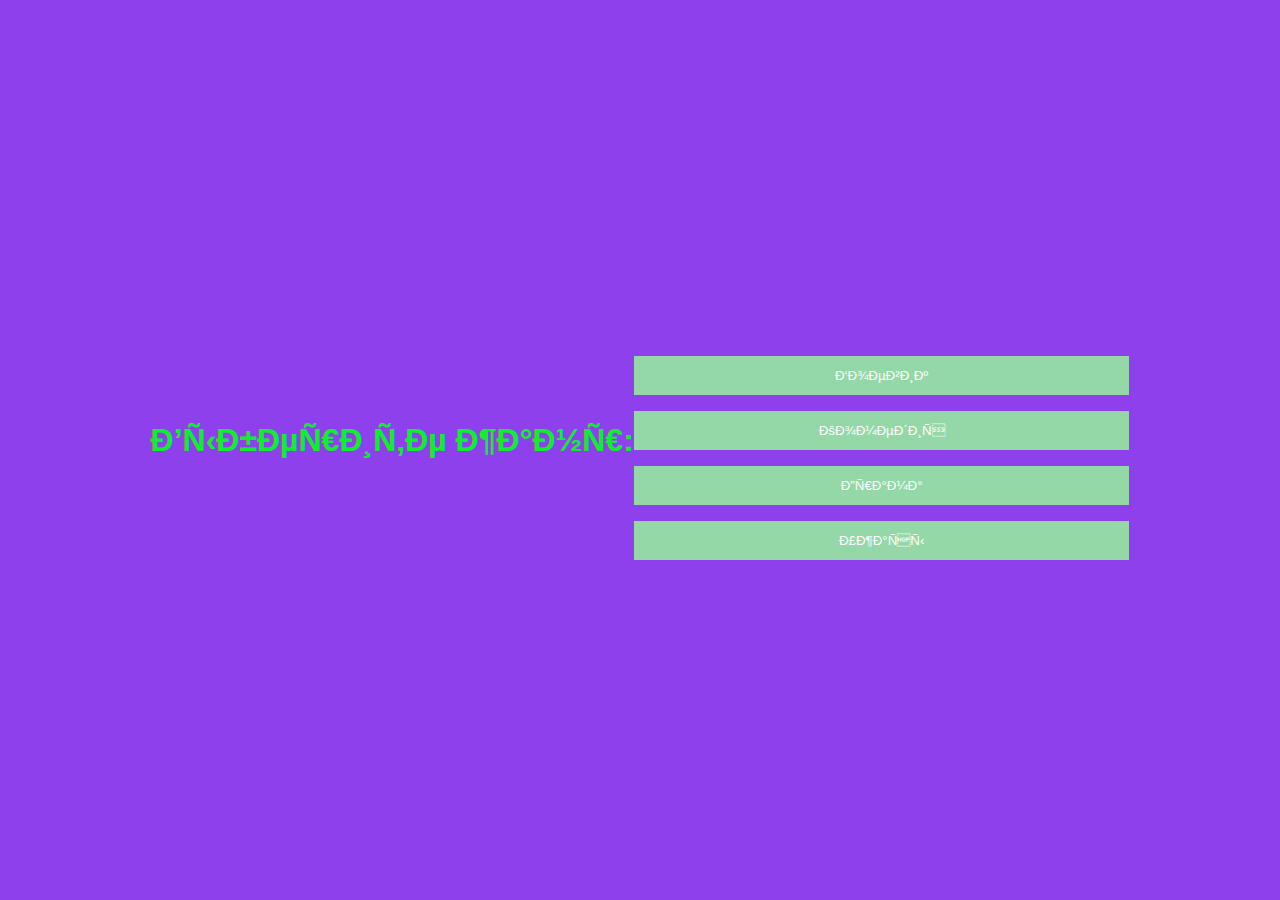
<file: testfront/index.html>
<!DOCTYPE html>
<html lang="ru">
<head>
    <meta charset="UTF-32">
    <meta name="viewport" content="width=device-width, initial-scale=1.0">
    <title>Выбор жанра</title>
    <link rel="stylesheet" href="styles.css">
</head>
<body>
    <h1>Выберите жанр:</h1>
    <div class="genres">
        <button data-genre="action">Боевик</button>
        <button data-genre="comedy">Комедия</button>
        <button data-genre="drama">Драма</button>
        <button data-genre="horror">Ужасы</button>
    </div>

    <script src="genre.js"></script>
</body>
</file>
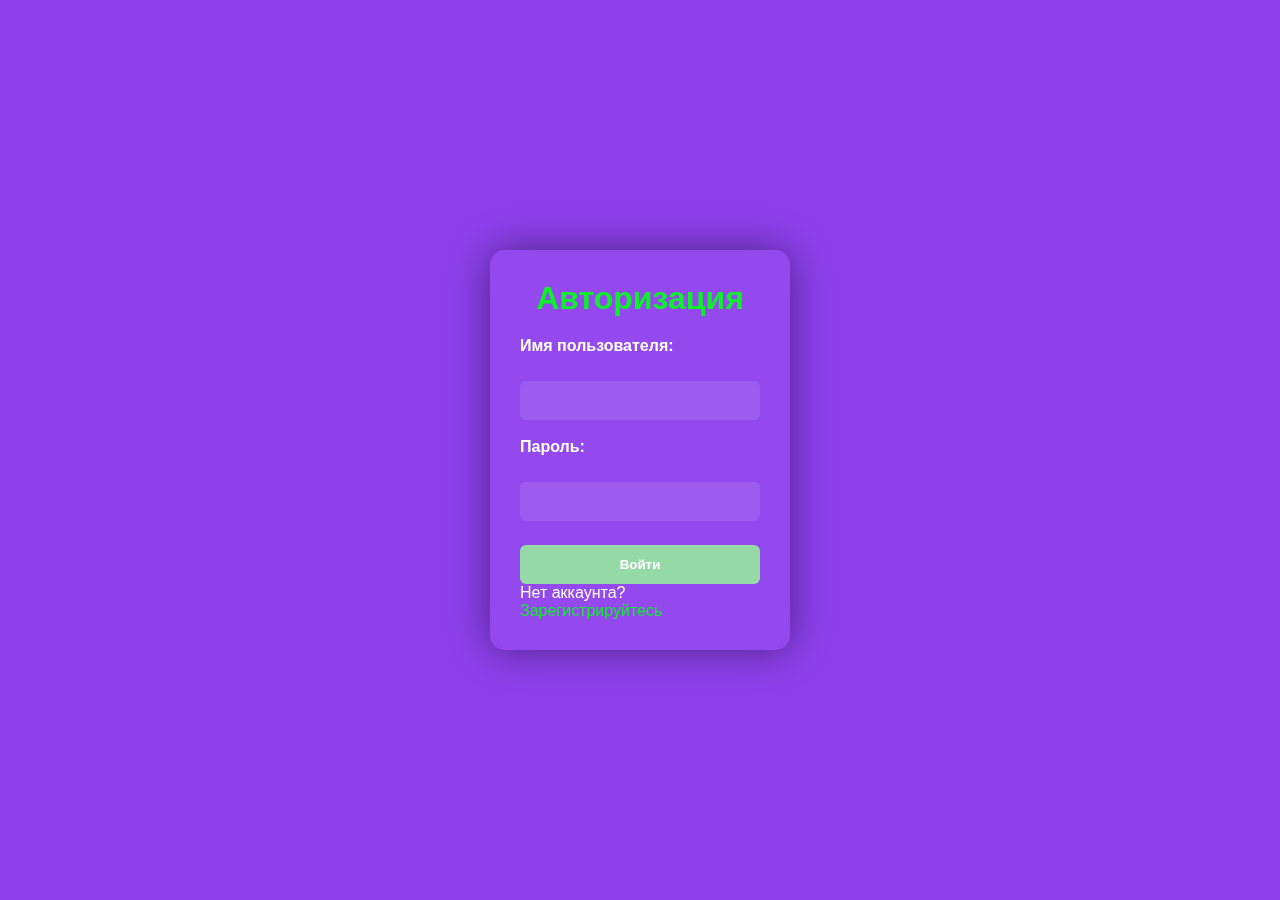
<file: authorizationfront/authorization.html>
<!DOCTYPE html>
<html lang="ru">
<head>
    <meta charset="UTF-8">
    <title>Авторизация</title>
    <link rel="stylesheet" href=" authorization.css">
</head>
<body>
    <div class="form-container">
        <h2>Авторизация</h2>
        <form action="/login" method="post">
            <label for="username">Имя пользователя:</label><br>
            <input type="text" id="username" name="username" required><br>
            
            <label for="password">Пароль:</label><br>
            <input type="password" id="password" name="password" required minlength="8"><br>
    
            <button type="submit">Войти</button>
        </form>
        <p>Нет аккаунта? <a href="registration.html">Зарегистрируйтесь</a></p>
    </div>
</body>
</html>
</file>
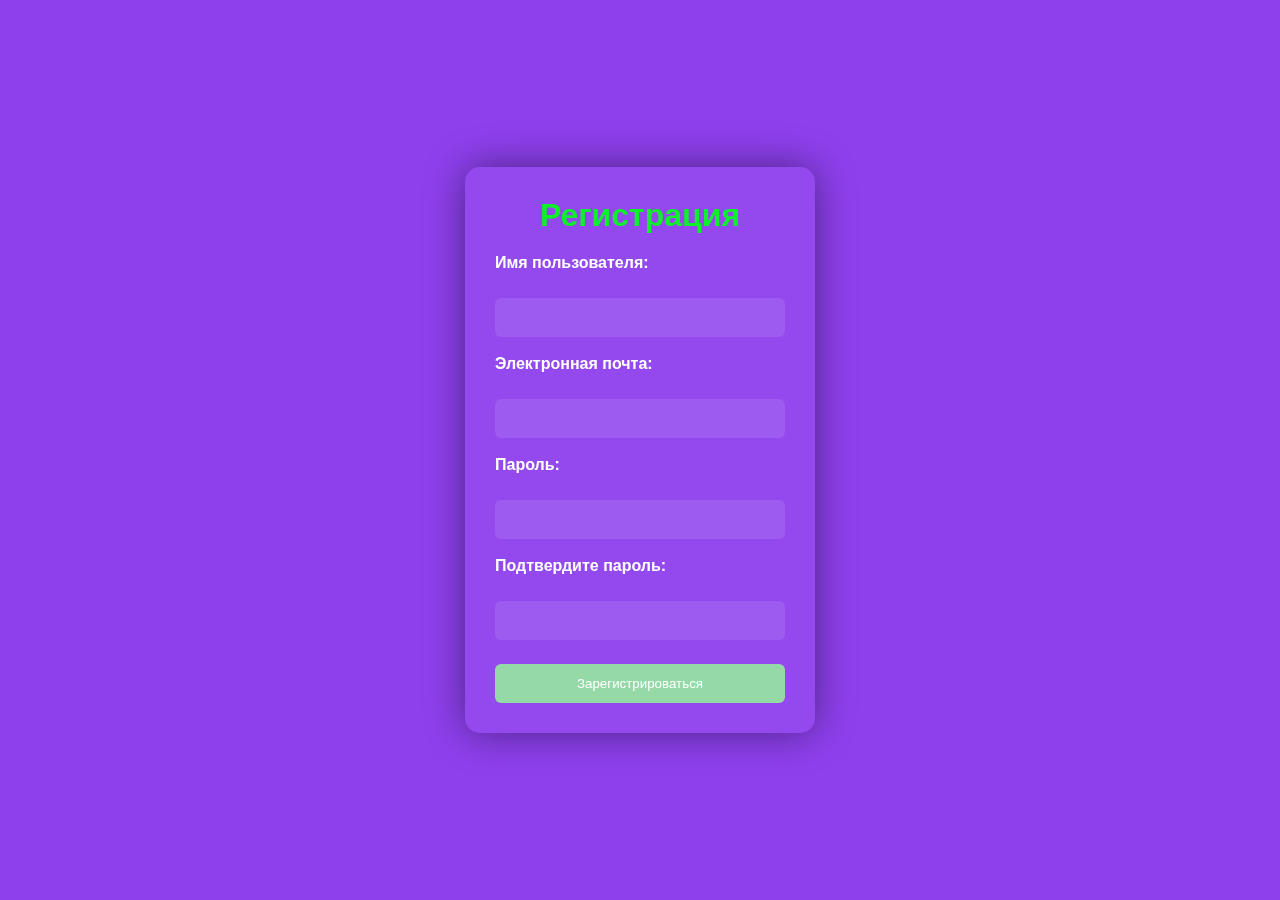
<file: authorizationfront/registration.html>
<!DOCTYPE html>
<html lang="ru">
<head>
    <meta charset="UTF-8">
    <title>Регистрация</title>
    
    <link rel="stylesheet" href=" registration.css">
</head>
<body>
    <div class="form-container">
        <h2>Регистрация</h2>
        <form action="/register" method="post">
            <label for="username">Имя пользователя:</label><br>
            <input type="text" id="username" name="username" required><br>
            
            <label for="email">Электронная почта:</label><br>
            <input type="email" id="email" name="email" required><br>
            
            <label for="password">Пароль:</label><br>
            <input type="password" id="password" name="password" required minlength="8"><br>

            <label for="confirm_password">Подтвердите пароль:</label><br>
            <input type="password" id="confirm_password" name="confirm_password" required minlength="8"><br>

            <button type="submit">Зарегистрироваться</button>
        </form>
    </div>
</body>
</html>
</file>
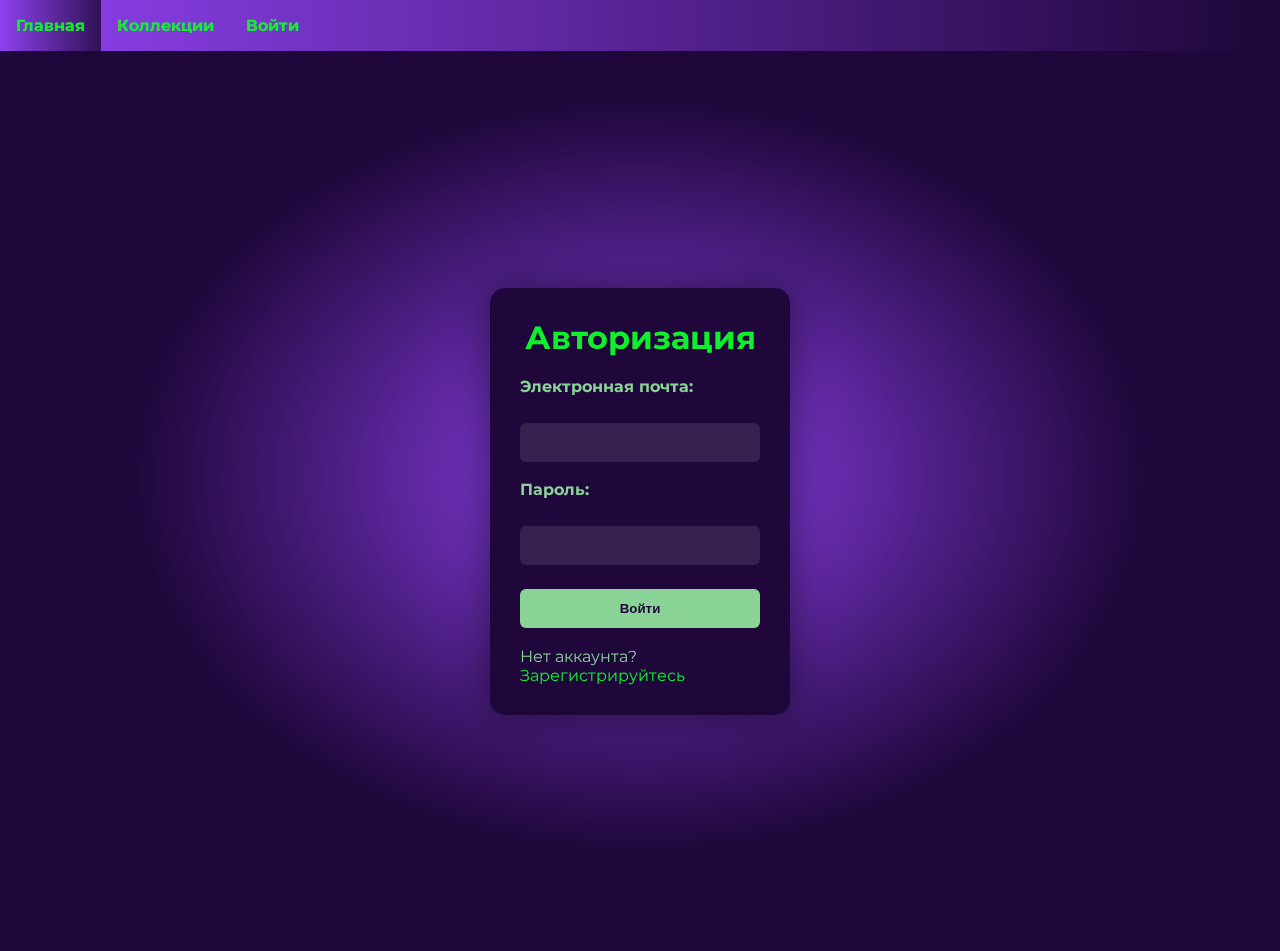
<file: Movie_recommendations_front/authorization.html>
<!DOCTYPE html>
<html lang="ru">
  <head>
    <meta charset="UTF-8" />

    <meta name="viewport" content="width=device-width, initial-scale=1.0" />
    <link
      href="https://cdn.jsdelivr.net/npm/bootstrap@5.3.0/dist/css/bootstrap.min.css"
      rel="stylesheet"
      integrity="sha384-9ndCyUaIbzAi2FUVXJi0CjmCapSmO7SnpJef0486qhLnuZ2cdeRhO02iuK6FUUVM"
      crossorigin="anonymous"
    />
    <link rel="stylesheet" href="source/styles/authorization.css" />

    <link rel="apple-touch-icon" sizes="180x180" href="/apple-touch-icon.png" />
    <link rel="icon" type="image/png" sizes="32x32" href="/favicon-32x32.png" />
    <link rel="icon" type="image/png" sizes="16x16" href="/favicon-16x16.png" />
    <link rel="manifest" href="/site.webmanifest" />
    <link
      rel="apple-touch-icon"
      sizes="180x180"
      href="source/favicon_io_muvie/apple-touch-icon.png"
    />
    <link
      rel="icon"
      type="image/png"
      sizes="32x32"
      href="source/favicon_io_muvie/favicon-32x32.png"
    />
    <link
      rel="icon"
      type="image/png"
      sizes="16x16"
      href="source/favicon_io_muvie/favicon-16x16.png"
    />
    <link rel="manifest" href="source/favicon_io_muvie/site.webmanifest" />

    <title>Авторизация</title>
  </head>

  <body>
    <header>
      <div class="navbar">
        <div class="drop">
          <button class="nav-btn">&#9776</button>
          <div class="nav-list">
            <a href="index.html"><b>Главная</b></a>
            <a href="collections.html"><b>Коллекции</b></a>
            <a href="authorization.html"><b>Войти</b></a>
          </div>
        </div>
      </div>
    </header>

    <section>
      <div class="form-container">
        <h2>Авторизация</h2>
        <form action="/login" method="post">
          <label for="email">Электронная почта:</label><br />
          <input type="email" id="email" name="email" required /><br />

          <label for="password">Пароль:</label><br />
          <input
            type="password"
            id="password"
            name="password"
            required
            minlength="8"
          /><br />

          <button type="submit">Войти</button>
        </form>
        <br />
        <p>Нет аккаунта? <a href="registration.html">Зарегистрируйтесь</a></p>
      </div>
    </section>

  </body>
</html>
</file>
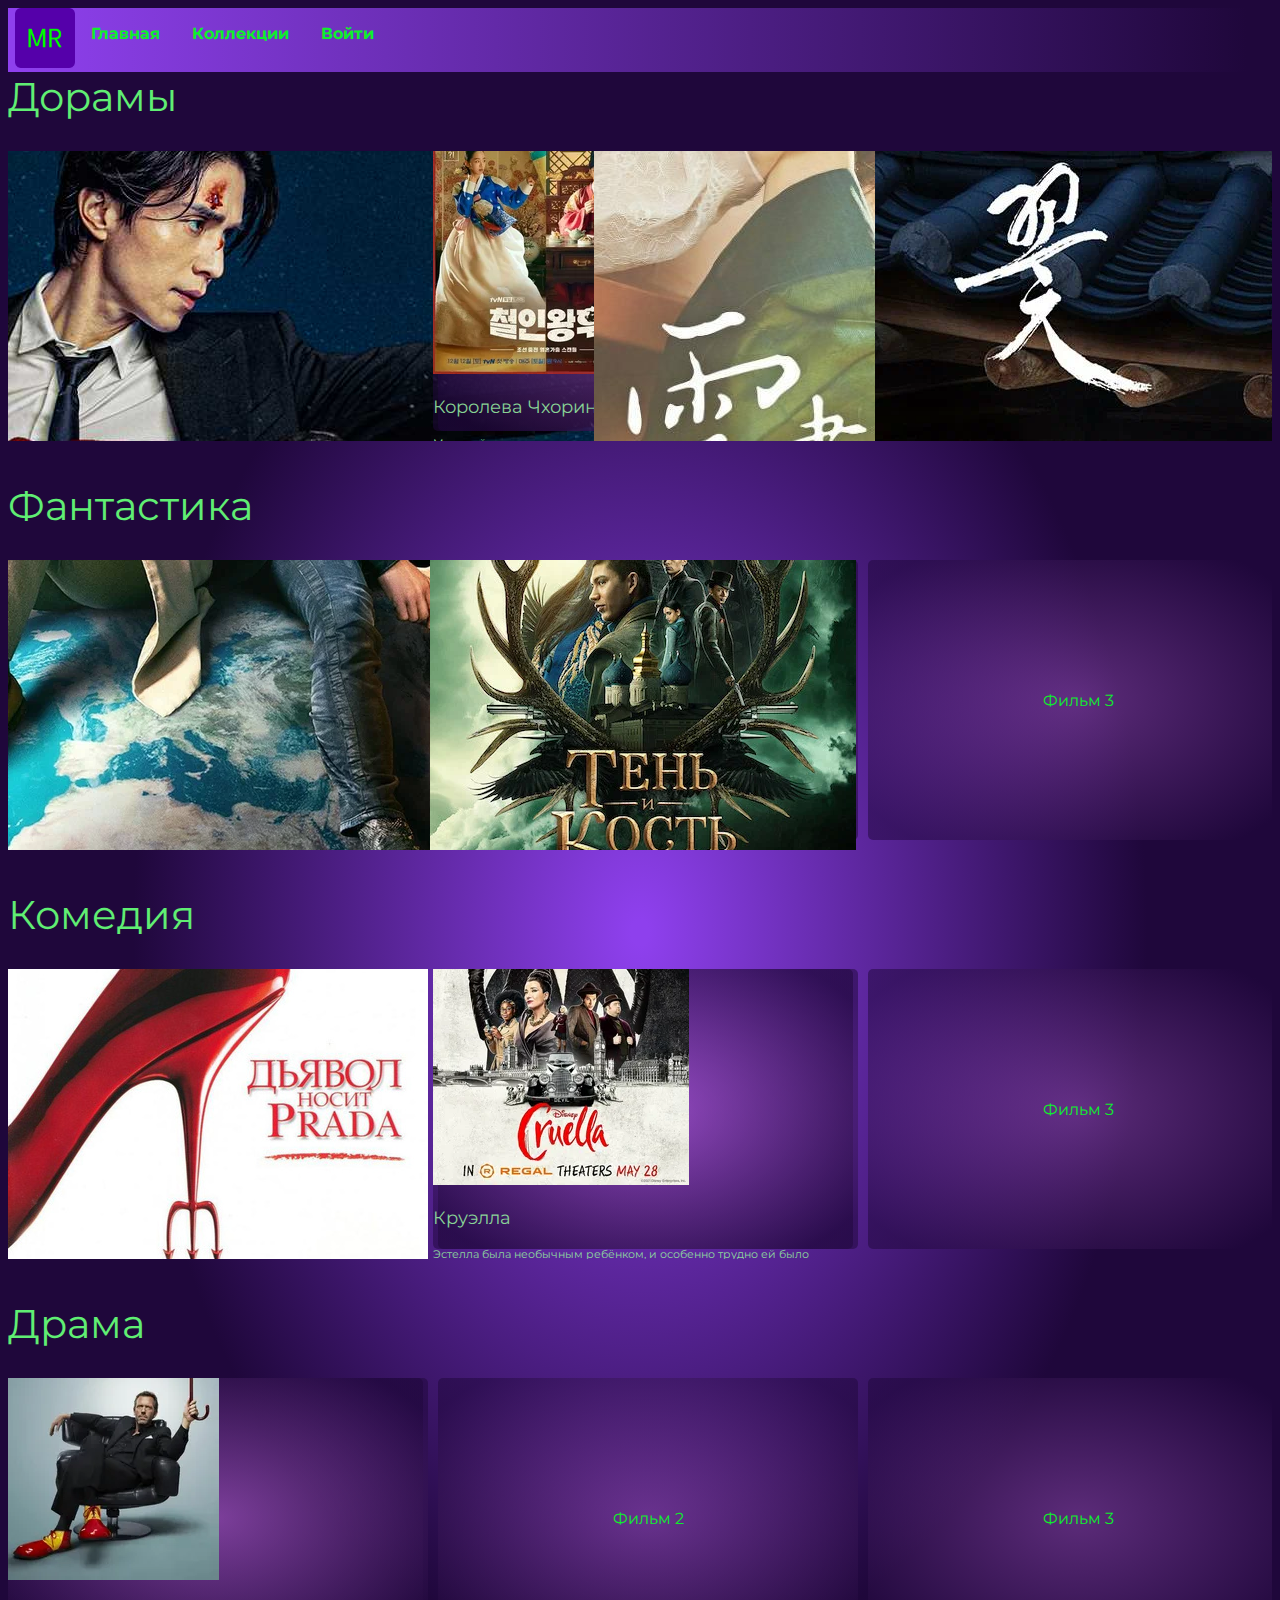
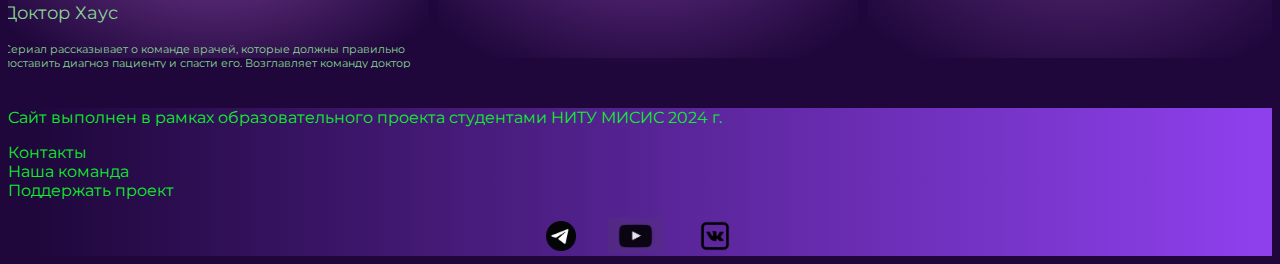
<file: Movie_recommendations_front/collections.html>
<!DOCTYPE html>
<html lang="en">
  <head>
    <meta charset="UTF-8" />
    <meta name="viewport" content="width=device-width, initial-scale=1.0" />
    <link
      href="https://cdn.jsdelivr.net/npm/bootstrap@5.3.0/dist/css/bootstrap.min.css"
      rel="stylesheet"
      integrity="sha384-9ndCyUaIbzAi2FUVXJi0CjmCapSmO7SnpJef0486qhLnuZ2cdeRhO02iuK6FUUVM"
      crossorigin="anonymous"
    />

    <link rel="stylesheet" href="source/styles/my_css.css" />
    <link rel="stylesheet" href="source/styles/bg_video.css" />

    <link rel="apple-touch-icon" sizes="180x180" href="/apple-touch-icon.png" />
    <link rel="icon" type="image/png" sizes="32x32" href="/favicon-32x32.png" />
    <link rel="icon" type="image/png" sizes="16x16" href="/favicon-16x16.png" />
    <link rel="manifest" href="/site.webmanifest" />
    <link rel="stylesheet" href="source/styles/my_css.css" />
    <link
      rel="apple-touch-icon"
      sizes="180x180"
      href="source/fales/favicon_io_muvie/apple-touch-icon.png"
    />
    <link
      rel="icon"
      type="image/png"
      sizes="32x32"
      href="source/fales/favicon_io_muvie/favicon-32x32.png"
    />
    <link
      rel="icon"
      type="image/png"
      sizes="16x16"
      href="source/fales/favicon_io_muvie/favicon-16x16.png"
    />
    <link
      rel="manifest"
      href="source/fales/favicon_io_muvie/site.webmanifest"
    />
    <title>Movie Recommendations</title>
  </head>

  <body>
    <header>
      <div class="navbar">
        <a href="#"
          ><img
            src="source/fales/favicon_io_muvie/android-chrome-192x192.png"
            alt=""
        /></a>
        <div class="drop">
          <button class="nav-btn">&#9776;</button>
          <div class="nav-list">
            <a href="index.html"><b>Главная</b></a>
            <a href="collections.html"><b>Коллекции</b></a>
            <a href="authorization.html"><b>Войти</b></a>
          </div>
        </div>
      </div>
    </header>

    <section>
      <div>
        <div class="container-fluid mt-4">
          <div class="col-lg-1"></div>
          <div class="col-lg-12">
            <div class="genre">
              <div class="genre-title">Дорамы</div>
              <div class="card-container" id="domam">
                <div class="card">
                  <div class="card mb-3">
                    <div class="row g-0">
                      <div class="col-md-4">
                        <img
                          src="source/images/Плохой и сумасшедший.jpeg"
                          class="img-fluid rounded-start"
                          alt="..."
                        />
                      </div>
                      <div class="col-md-8">
                        <div class="card-body">
                          <p class="card-title">Плохой и сумасшедший</p>
                          <p class="card-text">
                            Беспринципный полицейский Су-ёль достаточно быстро
                            движется по карьерной лестнице, пока не встречает
                            безумца по имени К, обладающего обострённым чувством
                            справедливости — по любому поводу парень пускает в
                            ход кулаки.
                          </p>
                          <a href="#">
                            <p class="card-text">Подробнее</p>
                          </a>
                        </div>
                      </div>
                    </div>
                  </div>
                </div>
                <div class="card">
                  <div class="card mb-3">
                    <div class="row g-0">
                      <div class="col-md-4">
                        <img
                          src="source/images/Королева Чорин.webp"
                          class="img-fluid rounded-start"
                          alt="..."
                        />
                      </div>
                      <div class="col-md-8">
                        <div class="card-body">
                          <p class="card-title">Королева Чхорин</p>
                          <p class="card-text">
                            Молодой повар-ловелас неожиданно переносится из
                            современной Кореи в Чосон XIX века. Мало того —
                            теперь его душа заточена в теле королевы Чхорин,
                            которую окружают придворные интриганы и тайные
                            недоброжелатели.
                          </p>
                          <a href="#">
                            <p class="card-text">Подробнее</p>
                          </a>
                        </div>
                      </div>
                    </div>
                  </div>
                </div>

                <div class="card">
                  <div class="card mb-3">
                    <div class="row g-0">
                      <div class="col-md-4">
                        <img
                          src="source/images/Лунный свет нарисованный облаками.jpg"
                          class="img-fluid rounded-start"
                          alt="..."
                        />
                      </div>
                      <div class="col-md-8">
                        <div class="card-body">
                          <p class="card-title">
                            Лунный свет нарисованный облаками
                          </p>
                          <p class="card-text">
                            Эпоха Чосон. Хон Ра-он под видом мужчины даёт советы
                            другим мужчинам, как вести себя на свиданиях.
                            Однажды судьба сводит её с наследным принцем
                            Хёмёном.
                          </p>
                          <a href="#">
                            <p class="card-text">Подробнее</p>
                          </a>
                        </div>
                      </div>
                    </div>
                  </div>
                </div>

                <div class="card">
                  <div class="card mb-3">
                    <div class="row g-0">
                      <div class="col-md-4">
                        <img
                          src="source/images/Цветок что распускается по ночам.webp"
                          class="img-fluid rounded-start"
                          alt="..."
                        />
                      </div>
                      <div class="col-md-8">
                        <div class="card-body">
                          <p class="card-title">
                            Цветок, что распускается по ночам
                          </p>
                          <p class="card-text">
                            Чо Ё-хва вдовствует уже 15 лет. Днём женщина даже не
                            выходит на улицу, а по ночам перемахивает через
                            забор и помогает нуждающимся.
                          </p>
                          <a href="#">
                            <p class="card-text">Подробнее</p>
                          </a>
                        </div>
                      </div>
                    </div>
                  </div>
                </div>

                <div class="card">
                  <div class="card mb-3">
                    <div class="row g-0">
                      <div class="col-md-4">
                        <img
                          src="source/images/Запрет на браки в Чосоне.jpg"
                          class="img-fluid rounded-start"
                          alt="..."
                        />
                      </div>
                      <div class="col-md-8">
                        <div class="card-body">
                          <p class="card-title">Запрет на браки в Чосоне</p>
                          <p class="card-text">
                            Семь лет назад потеряв королеву, чосонский правитель
                            Ли Хон запрещает заключение браков по всей стране.
                            Однажды судьба сводит его с брачной мошенницей,
                            которая утверждает, что может впустить в себя дух
                            его покойной супруги.
                          </p>
                          <a href="#">
                            <p class="card-text">Подробнее</p>
                          </a>
                        </div>
                      </div>
                    </div>
                  </div>
                </div>

                <div class="card">
                  <div class="card mb-3">
                    <div class="row g-0">
                      <div class="col-md-4">
                        <img
                          src="source/images/Далёкие странники.jpg"
                          class="img-fluid rounded-start"
                          alt="..."
                        />
                      </div>
                      <div class="col-md-8">
                        <div class="card-body">
                          <p class="card-title">Далёкие странники</p>
                          <p class="card-text">
                            Чжоу Цзышу оказывается втянут в заговор после того,
                            как оставил пост лидера организации, защищающей
                            королевскую семью. Однажды он встречает
                            таинственного странника Вэнь Кэсина. Они становятся
                            друзьями и вместе отправляются на поиски
                            легендарного сокровища. 
                          </p>
                          <a href="#">
                            <p class="card-text">Подробнее</p>
                          </a>
                        </div>
                      </div>
                    </div>
                  </div>
                </div>

                <div class="card">
                  <div class="card mb-3">
                    <div class="row g-0">
                      <div class="col-md-4">
                        <img
                          src="source/images/Неукротимый Повелитель Чэньцин.webp"
                          class="img-fluid rounded-start"
                          alt="..."
                        />
                      </div>
                      <div class="col-md-8">
                        <div class="card-body">
                          <p class="card-title">
                            Неукротимый: Повелитель Чэньцин
                          </p>
                          <p class="card-text">
                            Легендарный заклинатель, основавший Тёмный путь,
                            воскресает в чужом теле спустя шестнадцать лет.
                            Распутывая тайны своего прошлого и настоящего, он
                            встречает старых друзей и врагов. Экранизация
                            новеллы Мосян Тунсю «Магистр дьявольского культа».
                          </p>
                          <a href="#">
                            <p class="card-text">Подробнее</p>
                          </a>
                        </div>
                      </div>
                    </div>
                  </div>
                </div>

                <div class="card">
                  <div class="card mb-3">
                    <div class="row g-0">
                      <div class="col-md-4">
                        <img
                          src="source/images/Тот, кто сидит внутри.webp"
                          class="img-fluid rounded-start"
                          alt="..."
                        />
                      </div>
                      <div class="col-md-8">
                        <div class="card-body">
                          <p class="card-title">Тот, кто сидит внутри</p>
                          <p class="card-text">
                            гангстер Чан Пхан-су всего в жизни добился сам и
                            теперь занимает высокий пост в корпорации тестя.
                            Однажды его путь в прямом смысле пересекается с
                            траекторией падающего с крыши подростка Ким
                            Дон-хена, в результате чего оба теряют сознание.
                            Когда Пхан-су приходит в себя, он оказывается в теле
                            старшеклассника.
                          </p>
                          <a href="#">
                            <p class="card-text">Подробнее</p>
                          </a>
                        </div>
                      </div>
                    </div>
                  </div>
                </div>
              </div>
            </div>

            <div class="genre">
              <div class="genre-title">Фантастика</div>
              <div class="card-container" id="action">
                <div class="card">
                  <div class="card mb-3">
                    <div class="row g-0">
                      <div class="col-md-4">
                        <img
                          src="source/images/Благие Знамения.avif"
                          class="img-fluid rounded-start"
                          alt="..."
                        />
                      </div>
                      <div class="col-md-8">
                        <div class="card-body">
                          <p class="card-title">Благие знамения</p>
                          <p class="card-text">
                            Ангел Азирафель и демон Кроули несколько тысяч лет
                            живут среди людей и за это время успели подружиться,
                            хотя это и противоречит строгим правилам небесной и
                            адской канцелярий. Узнав о предстоящем конце света,
                            они решают объединить усилия, чтобы предотвратить
                            апокалипсис, поскольку уже успели привыкнуть к жизни
                            на Земле. 
                          </p>
                          <a href="#">
                            <p class="card-text">Подробнее</p>
                          </a>
                        </div>
                      </div>
                    </div>
                  </div>
                </div>
                <div class="card">
                  <div class="card mb-3">
                    <div class="row g-0">
                      <div class="col-md-4">
                        <img
                          src="source/images/Тень и кость.jpg"
                          class="img-fluid rounded-start"
                          alt="..."
                        />
                      </div>
                      <div class="col-md-8">
                        <div class="card-body">
                          <p class="card-title">Тень и кость</p>
                          <p class="card-text">
                            В мире, разделенном на две части барьером вечной
                            темноты, где сверхъестественные существа питаются
                            человеческой плотью, девушка-солдат обнаруживает в
                            себе невероятную силу, которая может объединить
                            страну. Но против нее строят заговоры опасные силы.
                            Бандиты, воры, убийцы и святые находятся в состоянии
                            войны, и для выживания потребуется больше, чем
                            магия.
                          </p>
                          <a href="#">
                            <p class="card-text">Подробнее</p>
                          </a>
                        </div>
                      </div>
                    </div>
                  </div>
                </div>
                <div class="card">Фильм 3</div>
                <div class="card">Фильм 4</div>
                <div class="card">Фильм 5</div>
                <div class="card">Фильм 6</div>
                <div class="card">Фильм 7</div>
                <div class="card">Фильм 8</div>
                <div class="card">Фильм 9</div>
              </div>
            </div>

            <div class="genre">
              <div class="genre-title">Комедия</div>
              <div class="card-container" id="comediya">
                <div class="card">
                  <div class="card mb-3">
                    <div class="row g-0">
                      <div class="col-md-4">
                        <img
                          src="source/images/Дьявол носит прадо.jpg"
                          class="img-fluid rounded-start"
                          alt="..."
                        />
                      </div>
                      <div class="col-md-8">
                        <div class="card-body">
                          <p class="card-title">Дьявол носит Prada</p>
                          <p class="card-text">
                            Мечтающая стать журналисткой провинциальная девушка
                            Энди по окончании университета получает должность
                            помощницы всесильной Миранды Пристли, деспотичного
                            редактора одного из крупнейших нью-йоркских журналов
                            мод. Энди всегда мечтала о такой работе, не зная, с
                            каким нервным напряжением это будет связано… 
                          </p>
                          <a href="#">
                            <p class="card-text">Подробнее</p>
                          </a>
                        </div>
                      </div>
                    </div>
                  </div>
                </div>
                <div class="card">
                  <div class="card mb-3">
                    <div class="row g-0">
                      <div class="col-md-4">
                        <img
                          src="source/images/Круэлла.webp"
                          class="img-fluid rounded-start"
                          alt="..."
                        />
                      </div>
                      <div class="col-md-8">
                        <div class="card-body">
                          <p class="card-title">Круэлла</p>
                          <p class="card-text">
                            Эстелла была необычным ребёнком, и особенно трудно
                            ей было мириться со всякого рода несправедливостью.
                            Вылетев из очередной школы, она с мамой отправляется
                            в Лондон. В результате ужасного несчастного случая
                            мама погибает. Хитростью устроившись в фешенебельный
                            универмаг, девушка привлекает внимание Баронессы.
                          </p>
                          <a href="#">
                            <p class="card-text">Подробнее</p>
                          </a>
                        </div>
                      </div>
                    </div>
                  </div>
                </div>
                <div class="card">Фильм 3</div>
                <div class="card">Фильм 4</div>
                <div class="card">Фильм 5</div>
                <div class="card">Фильм 6</div>
                <div class="card">Фильм 7</div>
                <div class="card">Фильм 8</div>
                <div class="card">Фильм 9</div>
              </div>
            </div>

            <div class="genre">
              <div class="genre-title">Драма</div>
              <div class="card-container" id="drama">
                <div class="card">
                  <div class="card mb-3">
                    <div class="row g-0">
                      <div class="col-md-4">
                        <img
                          src="source/images/Доктор Хаус.webp"
                          class="img-fluid rounded-start"
                          alt="..."
                        />
                      </div>
                      <div class="col-md-8">
                        <div class="card-body">
                          <p class="card-title">Доктор Хаус</p>
                          <p class="card-text">
                            Сериал рассказывает о команде врачей, которые должны
                            правильно поставить диагноз пациенту и спасти его.
                            Возглавляет команду доктор Грегори Хаус, который
                            ходит с тростью после того, как его мышечный инфаркт
                            в правой ноге слишком поздно правильно
                            диагностировали. Как врач Хаус просто гений, но сам
                            не отличается проникновенностью в общении с больными
                            и с удовольствием избегает их, если только есть
                            возможность.
                          </p>
                          <a href="#">
                            <p class="card-text">Подробнее</p>
                          </a>
                        </div>
                      </div>
                    </div>
                  </div>
                </div>
                <div class="card">Фильм 2</div>
                <div class="card">Фильм 3</div>
                <div class="card">Фильм 4</div>
                <div class="card">Фильм 5</div>
                <div class="card">Фильм 6</div>
                <div class="card">Фильм 7</div>
                <div class="card">Фильм 8</div>
              </div>
            </div>

            <script>
              function scrollRight(containerId) {
                document.getElementById(containerId).scrollBy({
                  left: 150,
                  behavior: "smooth",
                });
              }

              function scrollLeft(containerId) {
                document.getElementById(containerId).scrollBy({
                  left: -150,
                  behavior: "smooth",
                });
              }
            </script>
          </div>
        </div>
      </div>
    </section>

    <footer class="mt-4">
      <div class="conteiner-fluid">
        <div class="row">
          <div class="col-lg-4 con-md-12 footer-text text-center">
            <p>
              Сайт выполнен в рамках образовательного проекта студентами НИТУ
              МИСИС 2024 г.
            </p>
          </div>
          <div class="col-lg-4 con-md-12 footer-text text-center">
            <p>Контакты<br />Наша команда<br />Поддержать проект</p>
          </div>
          <div class="col-lg-4 con-md-12 media-links">
            <img
              style="width: 30px; margin-inline: 1em"
              src="source/images/tg.png"
              alt="..."
            />
            <img
              style="width: 55px; margin-inline: 1em"
              src="source/images/yt.png"
              alt="..."
            />
            <img
              style="width: 40px; margin-inline: 1em"
              src="source/images/vk.png"
              alt="..."
            />
          </div>
        </div>
      </div>
    </footer>

    <script
      src="https://cdn.jsdelivr.net/npm/bootstrap@5.3.0/dist/js/bootstrap.bundle.min.js"
      integrity="sha384-geWF76RCwLtnZ8qwWowPQNguL3RmwHVBC9FhGdlKrxdiJJigb/j/68SIy3Te4Bkz"
      crossorigin="anonymous"
    ></script>
  </body>
</html>
</file>
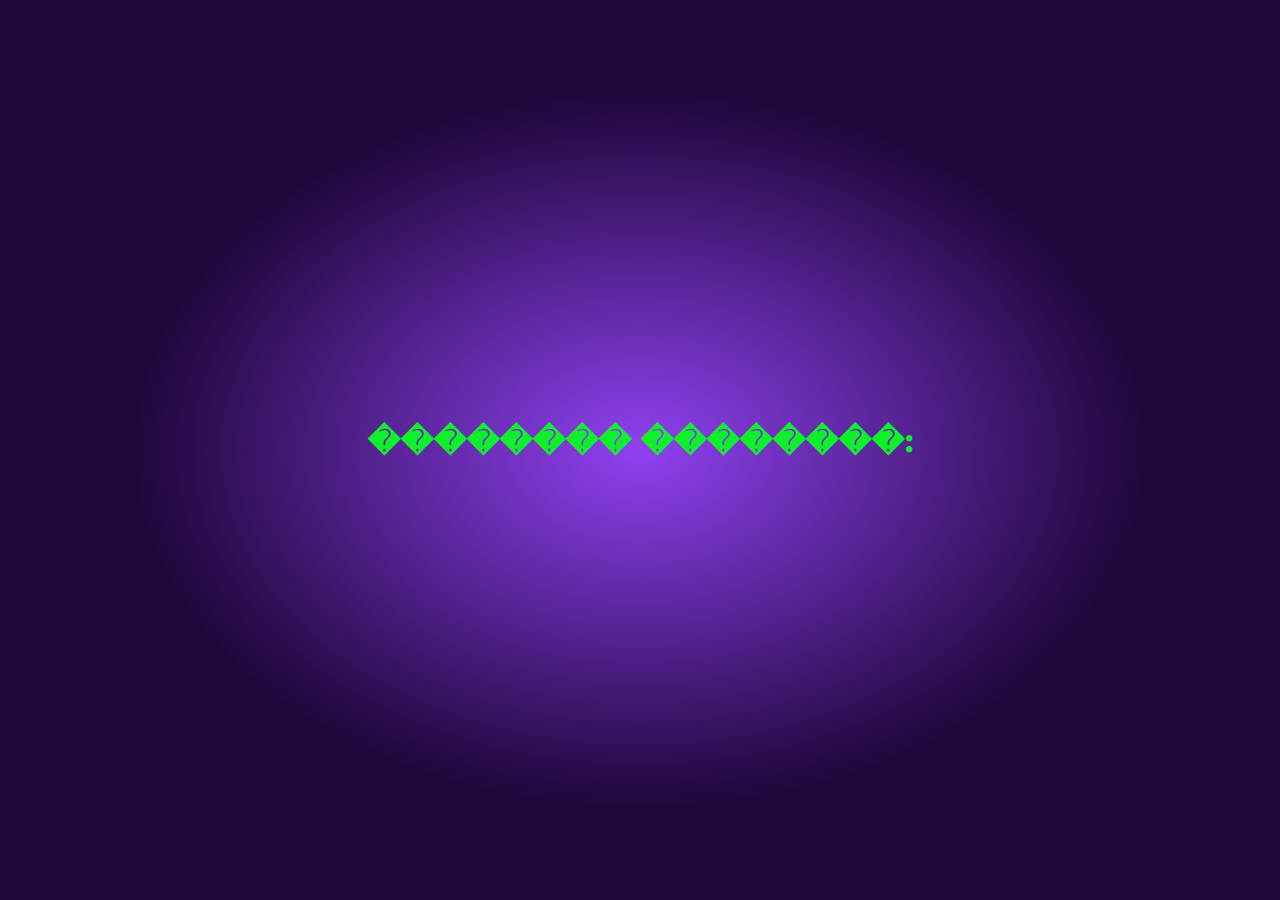
<file: Movie_recommendations_front/directors.html>
<!DOCTYPE html>
<html lang="ru">
  <head>
    <meta charset="UTF-8" />
    <meta name="viewport" content="width=device-width, initial-scale=1.0" />
    <title>����� ��������</title>
    <link rel="stylesheet" href="source/styles/test.css" />
  </head>
  <body>
    <h1>�������� ��������:</h1>
    <div id="directors-list"></div>

    <script src="source/styles/directors.js"></script>
  </body>
</html>
</file>
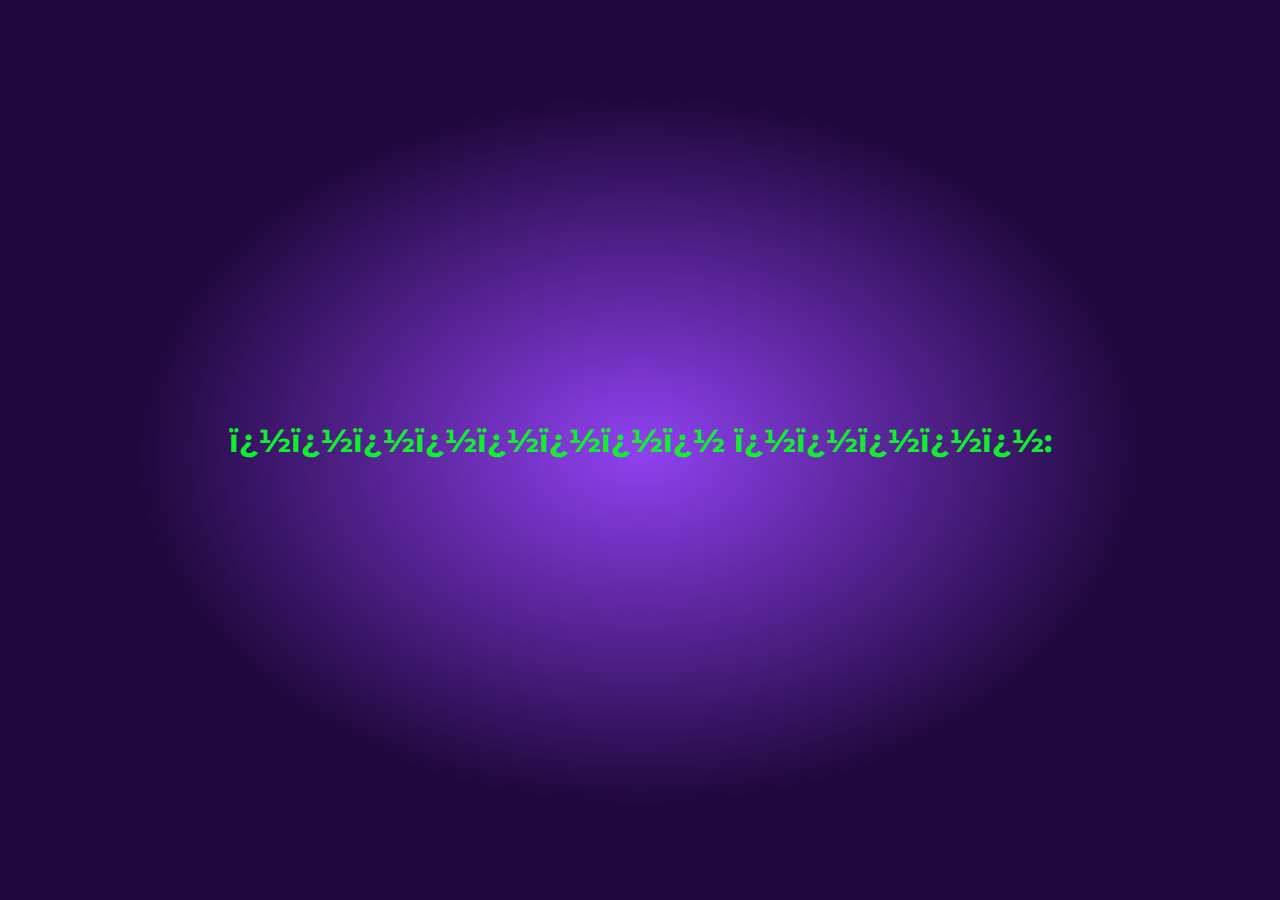
<file: Movie_recommendations_front/films.html>
<!DOCTYPE html>
<html lang="ru">
  <head>
    <meta charset="UTF-32" />
    <meta name="viewport" content="width=device-width, initial-scale=1.0" />
    <title>����� ������</title>
    <link rel="stylesheet" href="source/styles/test.css" />
  </head>
  <body>
    <h1>�������� �����:</h1>
    <div id="films-list"></div>

    <script src="source/styles/film.js"></script>
  </body>
</html>
</file>
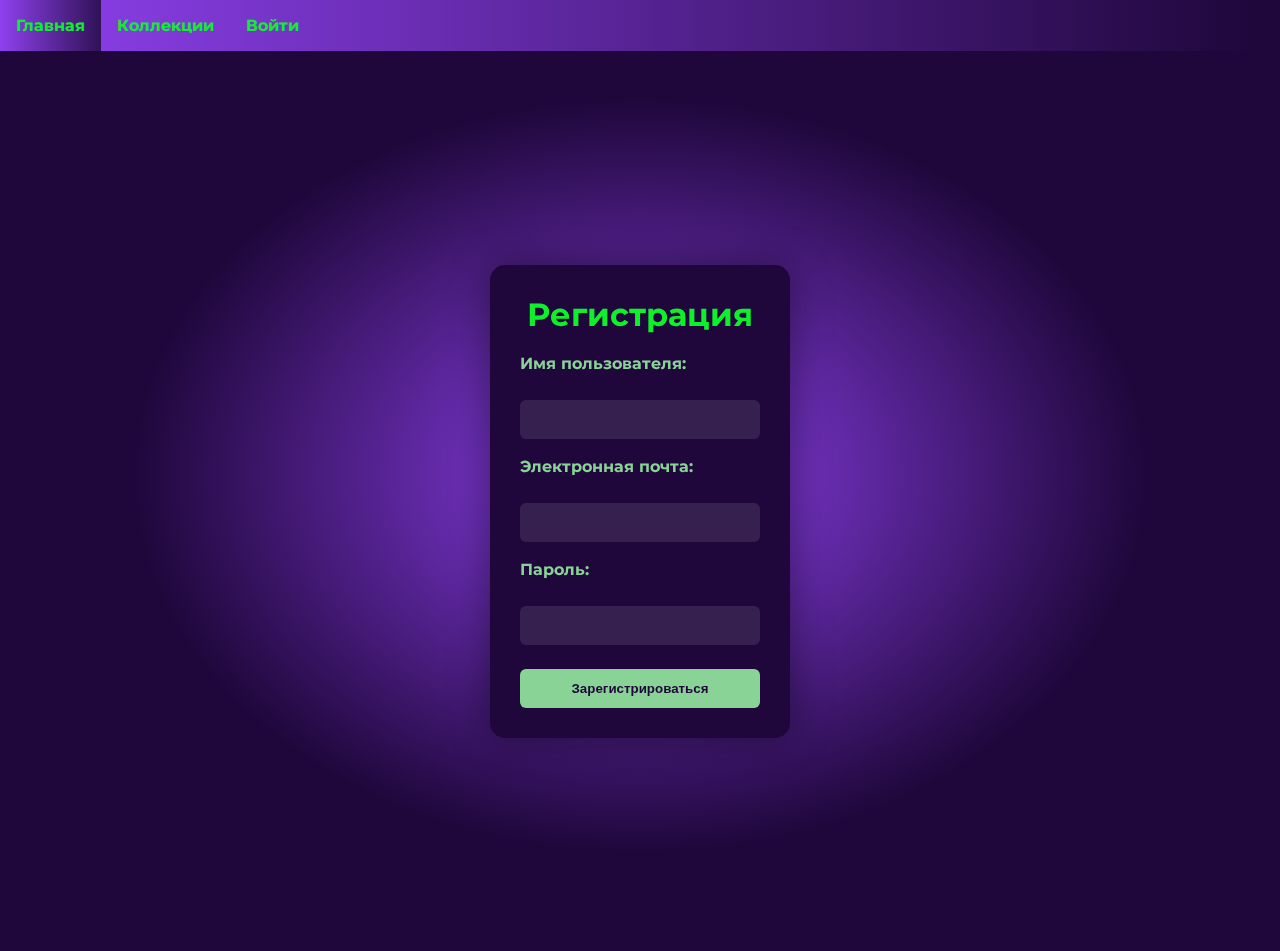
<file: Movie_recommendations_front/registration.html>
<!DOCTYPE html>
<html lang="ru">
  <head>
    <meta charset="UTF-8" />
    <title>Регистрация</title>
    <link rel="stylesheet" href="source/styles/authorization.css" />
  </head>

  <body>
    <header>
      <div class="navbar">
        <div class="drop">
          <button class="nav-btn">&#9776</button>
          <div class="nav-list">
            <a href="index.html"><b>Главная</b></a>
            <a href="collections.html"><b>Коллекции</b></a>
            <a href="authorization.html"><b>Войти</b></a>
          </div>
        </div>
      </div>
    </header>

    <section>
      <div class="form-container">
        <h2>Регистрация</h2>
        <form action="/register" method="post">
          <label for="username">Имя пользователя:</label><br />
          <input type="text" id="username" name="username" required /><br />

          <label for="email">Электронная почта:</label><br />
          <input type="email" id="email" name="email" required /><br />

          <label for="password">Пароль:</label><br />
          <input
            type="password"
            id="password"
            name="password"
            required
            minlength="8"
          /><br />
          <button type="submit">Зарегистрироваться</button>
        </form>
      </div>
    </section>


  </body>
</html>
</file>
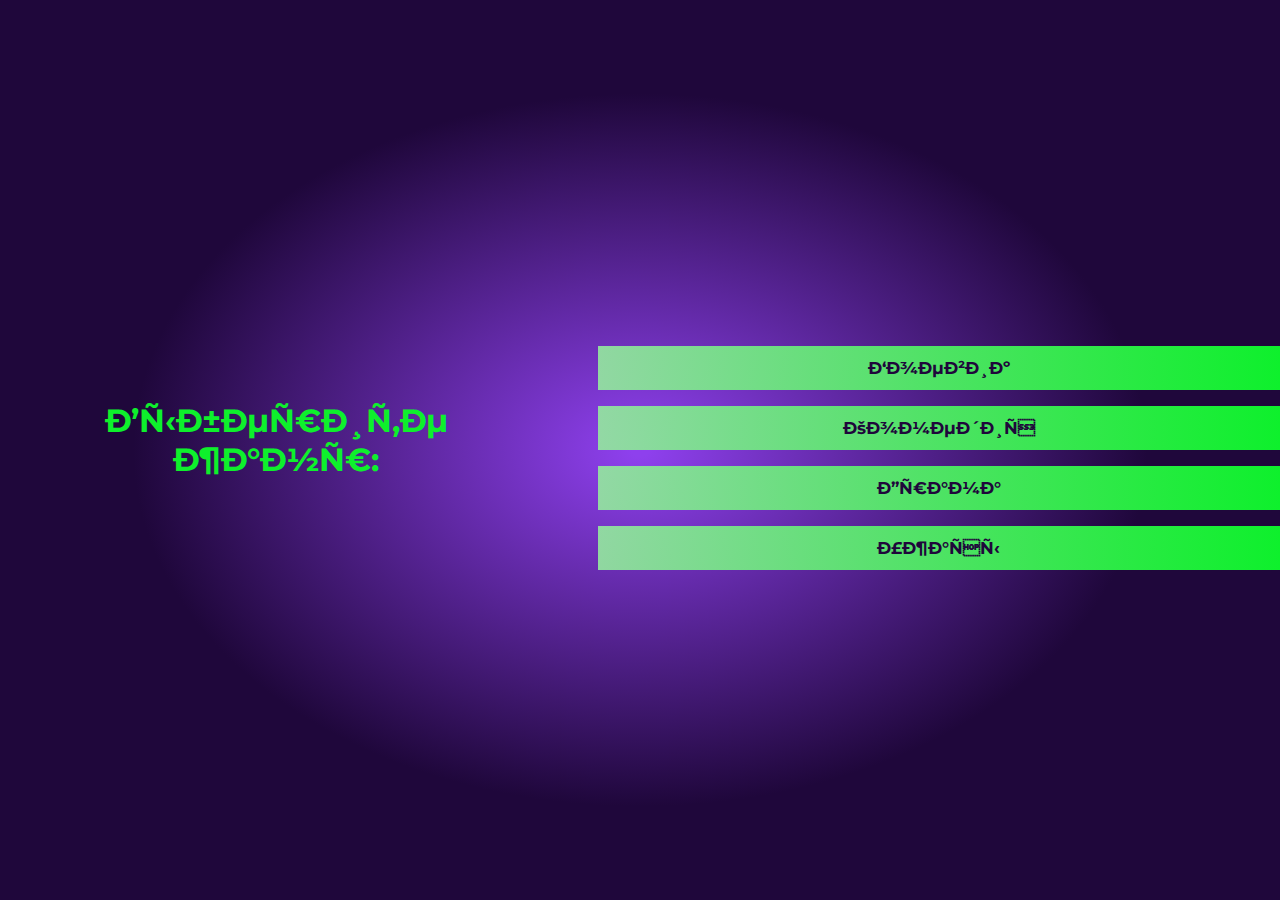
<file: Movie_recommendations_front/test.html>
<!DOCTYPE html>
<html lang="ru">
<head>
    <meta charset="UTF-32">
    <meta name="viewport" content="width=device-width, initial-scale=1.0">
    <title>Выбор жанра</title>
    <link rel="stylesheet" href="source/styles/test.css">
</head>
<body>
    <h1>Выберите жанр:</h1>
    <div class="genres">
        <button data-genre="action"><b>Боевик</b></button>
        <button data-genre="comedy"><b>Комедия</b></button>
        <button data-genre="drama"><b>Драма</b></button>
        <button data-genre="horror"><b>Ужасы</b></button>
    </div>

    <script src="source/styles/genre.js"></script>
</body>
</file>
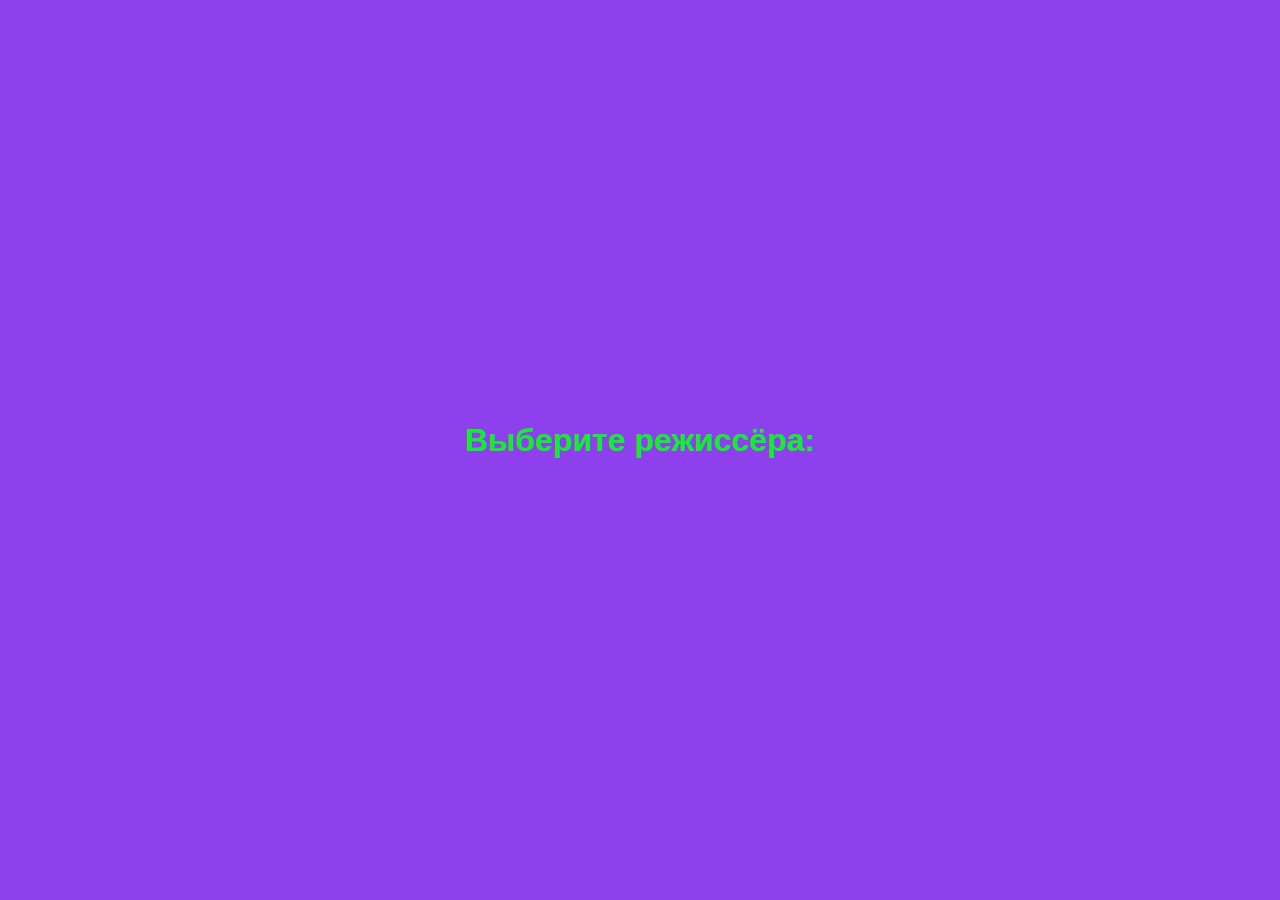
<file: testfront/directors.html>
<!DOCTYPE html>
<html lang="ru">
<head>
    <meta charset="UTF-32">
    <meta name="viewport" content="width=device-width, initial-scale=1.0">
    <title>����� ��������</title>
    <link rel="stylesheet" href="styles.css">
</head>
<body>
    <h1>�������� ��������:</h1>
    <div id="directors-list"></div>

    <script src="director.js"></script>
</body>
</html>
</file>
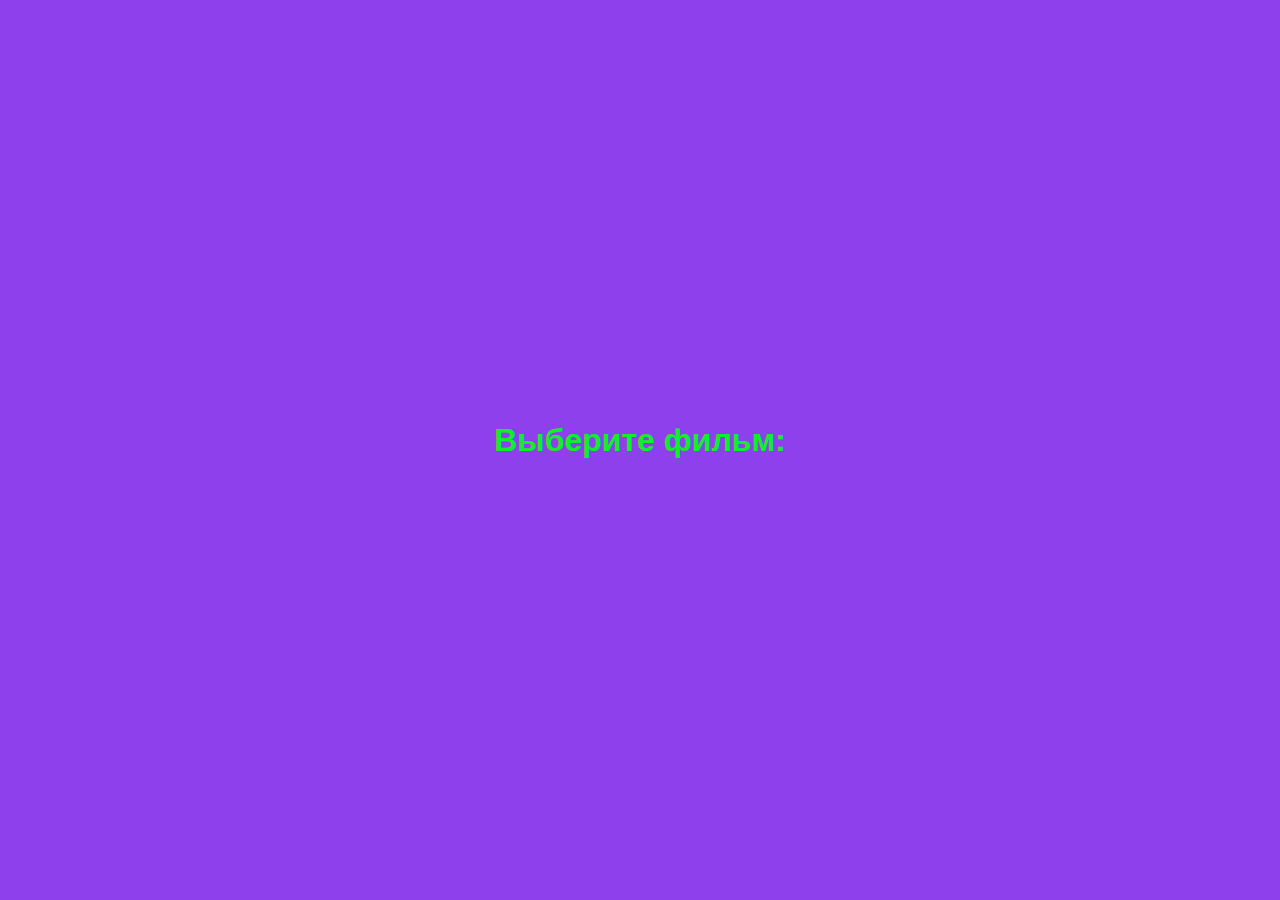
<file: testfront/films.html>
<!DOCTYPE html>
<html lang="ru">
<head>
    <meta charset="UTF-32">
    <meta name="viewport" content="width=device-width, initial-scale=1.0">
    <title>����� ������</title>
    <link rel="stylesheet" href="styles.css">
</head>
<body>
    <h1>�������� �����:</h1>
    <div id="films-list"></div>

    <script src="film.js"></script>
</body>
</html>
</file>
<file: testfront/styles.css>
* {
    margin: 0;
    padding: 0;
    box-sizing: border-box;
}

body {
    font-family: Arial, sans-serif;
    background-color: #8e40ed;
    color: white;
    display: flex;
    justify-content: center;
    align-items: center;
    height: 100vh;
}

.container {
    width: 300px;
    padding: 30px;
    background-color: rgba(255, 255, 255, .05);
    backdrop-filter: blur(10px);
    border-radius: 15px;
    box-shadow: 0 0 40px rgba(0, 0, 0, 0.45);
}

h1 {
    text-align: center;
    margin-bottom: 20px;
    color: rgb(14, 240, 44);
    font-size: 32px;
}

.genre-list {
    list-style-type: none;
    margin: 0 auto;
    width: fit-content;
    cursor: pointer;
    user-select: none;
}

    .genre-list li {
        background: rgba(255, 255, 255, .1);
        padding: 10px 20px;
        border-radius: 6px;
        transition: background .3s;
        margin: 5px 0;
    }

        .genre-list li:hover {
            background: rgba(240, 248, 255, 0.1);
        }

label {
    display: block;
    font-weight: bold;
    margin-top: 10px;
}

input[type=text],
input[type=email],
input[type=password] {
    width: 100%;
    padding: 12px 20px;
    margin: 8px 0;
    border: none;
    outline: none;
    background-color: rgba(255, 255, 255, 0.1);
    color: white;
    border-radius: 6px;
}

input:focus {
    background-color: rgba(255, 255, 0.2);
}

button {
    width: 100%;
    padding: 12px;
    margin-top: 16px;
    background-color: rgba(148, 231, 159, 0.914);
    color: white;
    cursor: pointer;
    transition: all .3s ease-in-out;
    border: none;
}

    button:hover {
        background-color: #ff66f9;
    }

a {
    color: #ff00d4;
}

    a:hover {
        color: #ff66f9;
    }
</file>
<file: authorizationfront/authorization.css>
* {
    margin: 0;
    padding: 0;
    box-sizing: border-box;
}

body {
    font-family: Arial, sans-serif;
    background-color: #8e40ed;
    color: white;
    display: flex;
    justify-content: center;
    align-items: center;
    height: 100vh;
}

h2 {
    text-align: center;
    margin-bottom: 20px;
    color: rgb(14, 240, 44);
    font-size: 32px;
}

.form-container {
    width: 300px;
    padding: 30px;
    background-color: rgba(255, 255, 255, 0.05);
    backdrop-filter: blur(10px);
    border-radius: 15px;
    box-shadow: 0 0 40px rgba(0, 0, 0, 0.45);
}

label {
    display: block;
    margin-top: 10px;
    font-weight: bold;
    color: #fff;
}

input[type=text], input[type=password] {
    width: 100%;
    padding: 12px 20px;
    margin: 8px 0;
    border: none;
    outline: none;
    background-color: rgba(255, 255, 255, 0.1);
    color: white;
    border-radius: 6px;
}

input[type=text]:focus, input[type=password]:focus {
    background-color: rgba(255, 255, 255, 0.2);
}

button {
    width: 100%;
    padding: 12px 20px;
    margin-top: 16px;
    background-color: rgba(148, 231, 159, 0.914);
    color: white;
    border: none;
    cursor: pointer;
    transition: all 0.3s ease-in-out;
    border-radius: 6px;
    font-weight: bold;
}

button:hover {
    background-color: #ff66f9;
}
a {
    color: rgb(14, 240, 44);
    text-decoration: none;
    transition: all 0.3s ease-in-out;
}
a:hover {
    color: #ff66f9;
}
</file>
<file: authorizationfront/registration.css>
* {
    margin: 0;
    padding: 0;
    box-sizing: border-box;
}

body {
    font-family: Arial, sans-serif;
    background-color: #8e40ed;
    color: white;
    display: flex;
    justify-content: center;
    align-items: center;
    height: 100vh;
}

h2 {
    text-align: center;
    margin-bottom: 20px;
    color: rgb(14, 240, 44);
    font-size: 32px;
}
.form-container {
    width: 350px;
    padding: 30px;
    background-color: rgba(255, 255, 255, 0.05);
    backdrop-filter: blur(10px);
    border-radius: 15px;
    box-shadow: 0 0 40px rgba(0, 0, 0, 0.45);
}
label {
    display: block;
    margin-top: 10px;
    font-weight: bold;
    color: #fff;
}

input[type=text], input[type=email], input[type=password] {
    width: 100%;
    padding: 12px 20px;
    margin: 8px 0;
    border: none;
    outline: none;
    background-color: rgba(255, 255, 255, 0.1);
    color: white;
    border-radius: 6px;
}

input[type=text]:focus,
input[type=email]:focus,
input[type=password]:focus {
    background-color: rgba(255, 255, 255, 0.2);
}

button {
    width: 100%;
    padding: 12px 20px;
    margin-top: 16px;
    background-color:rgba(148, 231, 159, 0.914);
    color: white;
    border: none;
    cursor: pointer;
    transition: all 0.3s ease-in-out;
    border-radius: 6px;
}
</file>
<file: Movie_recommendations_front/source/styles/authorization.css>
@import url("https://fonts.googleapis.com/css?family=Montserrat&display=swap");

* {
  margin: 0;
  padding: 0;
  box-sizing: border-box;
}

body {
  font-family: Montserrat, serif;
  background: radial-gradient(#8e40ed 1%, #1f073b 56%);
  color: rgba(148, 231, 159, 0.914);
  
}

section {
  display: flex;
  justify-content: center;
  align-items: center;
  height: 100vh;
}

h2 {
  text-align: center;
  margin-bottom: 20px;
  color: rgb(14, 240, 44);
  font-size: 32px;
}

.form-container {
  width: 300px;
  padding: 30px;
  background-color: #1f073b;
  backdrop-filter: blur(10px);
  border-radius: 15px;
  box-shadow: 0 0 40px rgba(0, 0, 0, 0.45);
}

label {
  display: block;
  margin-top: 10px;
  font-weight: bold;
  color: rgba(148, 231, 159, 0.914);
}

input[type=text], input[type=email], input[type=password] {
  width: 100%;
  padding: 12px 20px;
  margin: 8px 0;
  border: none;
  outline: none;
  background-color: rgba(255, 255, 255, 0.1);
  color: rgba(148, 231, 159, 0.914);
  border-radius: 6px;
}

input[type="text"]:focus,
input[type="email"]:focus,
input[type="password"]:focus {
  background-color: rgba(255, 255, 255, 0.2);
}

button {
  width: 100%;
  padding: 12px 20px;
  margin-top: 16px;
  background-color: rgba(148, 231, 159, 0.914);
  color: #1f073b;
  border: none;
  cursor: pointer;
  transition: all 0.3s ease-in-out;
  border-radius: 6px;
  font-weight: bold;
}

button:hover {
  background-color: #8e40ed;
}
a {
  color: rgb(14, 240, 44);
  text-decoration: none;
  transition: all 0.3s ease-in-out;
}
a:hover {
  color: #8e40ed;
}


/* нав-панель */

.navbar {
  display: flex;
  background: linear-gradient(90deg, #8e40ed 1%, #1f073b 98%);
}

.nav-list {
  display: flex;
}

.nav-list a {
  display: block;
  padding: 1em;
  text-decoration: none;
  color: rgb(14, 240, 44);
}

.nav-list a:hover {
  background: linear-gradient(90deg, #8e40edbb 1%, #1a0632c5 98%);
}

.nav-btn {
  display: none;
}

@media (max-width: 755px){
  .nav-btn {
    font-size: 2em;
    padding-inline: 10px;
    padding-bottom: 2px;
    border: none;
    background-color: #1f073b;
    color: rgb(14, 240, 44);
    display: block;
    cursor: pointer;
  }
  .nav-list {
    display: none;
  }
  .drop:hover .nav-list {
    display: block;
    position: absolute;
    right: 1px;
    background: #8e40ed;
    z-index: 1;
  }
  .navbar {
    justify-content: space-between;
  }
}

footer {
  background: linear-gradient(270deg, #8e40ed 1%, #1f073b 98%);
}

.media-links {
  display: flex;
  justify-content: center;
  align-items: center;
}
</file>
<file: Movie_recommendations_front/source/styles/my_css.css>
@import url("https://fonts.googleapis.com/css?family=Montserrat&display=swap");

body {
  font-family: Montserrat, serif;
  background: radial-gradient(#8e40ed 1%, #1f073b 56%);
}

.text-button {
  font-family: Montserrat, serif;
}

p,
h2,
h3,
h5 {
  color: rgb(14, 240, 44);
}

h4,
h1,
.p-text-film {
  color: rgba(148, 231, 159, 0.914);
}

h6 {
  color: rgba(148, 231, 159, 0.914);
}

a {
  color: rgba(148, 231, 159, 0.914);
}

.test {
  text-decoration: none;
}

/* навигационная панель */

.navbar {
  display: flex;
  background: linear-gradient(90deg, #8e40ed 1%, #1f073b 98%);
}

.nav-list {
  display: flex;
}

.nav-list a {
  display: block;
  padding: 1em;
  text-decoration: none;
  color: rgb(14, 240, 44);
}

.nav-list a:hover {
  background: linear-gradient(90deg, #8e40edbb 1%, #1a0632c5 98%);
}

.nav-btn {
  display: none;
}

.navbar img {
  width: 60px;
  margin-top: 0px;
  margin-bottom: 0px;
  margin-left: 7px;
}

@media (max-width: 755px) {
  .nav-btn {
    font-size: 2em;
    padding-inline: 10px;
    padding-bottom: 2px;
    border: none;
    background-color: #1f073b;
    color: rgb(14, 240, 44);
    display: block;
    cursor: pointer;
  }
  .nav-list {
    display: none;
  }
  .drop:hover .nav-list {
    display: block;
    position: absolute;
    right: 1px;
    background: #8e40ed;
    z-index: 1;
  }
  .navbar {
    justify-content: space-between;
  }
}

/*  */

.sidebar {
  color: rgb(14, 240, 44);
  background: linear-gradient(90deg, #8e40ed 1%, #1f073b 98%);
  padding: 10px;
}

.carousel-inner {
  background: radial-gradient(#56c27f9f 0%, #1f073b86 89%);
}

.card {
  background: linear-gradient(90deg, #8e40ed 1%, #1f073b 98%);
  color: rgb(14, 240, 44);
}

.card a {
  text-decoration: none;
  color: rgb(14, 240, 44);
}

.slide-text,
.footer-text {
  color: rgb(14, 240, 44);
  margin: auto auto;
}

footer {
  background: linear-gradient(270deg, #8e40ed 1%, #1f073b 98%);
}

.btn-outline-primary {
  background: linear-gradient(270deg, #8e40ed 1%, #1f073b 98%);
  font-size: 50px;
  color: rgb(14, 240, 44);
  border-color: rgb(14, 240, 44);
  text-decoration: none;
}

.media-links {
  display: flex;
  justify-content: center;
  align-items: center;
}

.call-anim {
  animation: call 5s ease 0s infinite reverse forwards;
}

@keyframes call {
  0% {
    opacity: 1;
    transform: scale(1);
  }

  100% {
    opacity: 0;
    transform: scale(0.6);
  }
}

@media (max-width: 755px) {
  .carousel-indicators {
    display: none;
  }
  .img-fluid {
    width: 120px;
  }
}

/* коллекции */

.genre {
  margin-bottom: 40px;
}
.genre-title {
  font-size: 40px;
  margin-bottom: 30px;
  color: rgb(96, 238, 115);
}
.card-container {
  z-index: 2;
  display: flex;
  overflow-x: auto;
  scroll-behavior: smooth;
  padding-bottom: 10px;
}
.card {
  min-width: 420px;
  height: 280px;
  margin-right: 10px;
  display: flex;
  justify-content: center;
  align-items: center;
  border-radius: 5px;
  border-color: #285d3c;
  border-width: 1px;
  background: radial-gradient(#a356c276 0%, #1f073b85 89%);
}

.card-text {
  font-size: 11px;
  color: rgba(148, 231, 159, 0.914);
}

.card-title {
  font-size: 18px;
  color: rgba(148, 231, 159, 0.914);
  width: 100%;
  height: 100%;
}

.card-container::-webkit-scrollbar {
  height: 10px;
}

.card-container::-webkit-scrollbar-thumb {
  background-color: #285d3c;
  border-radius: 5px;
}

.card-container::-webkit-scrollbar-track {
  background: #1f073b;
}
</file>
<file: Movie_recommendations_front/source/styles/bg_video.css>
.drop:hover .nav-list {
    z-index: 1;
}


.bg_video {
  height: 70vh;
  width: 100%;
  position: relative;
  display: flex;
  justify-content: center;
  align-items: center;
}


.bg_video video {
  height: 70vh;
  width: 100%;
  position: absolute;
  top: 0;
  left: 0;
  object-fit: cover;
  z-index: 2;
}

.effect {
  height: 70vh;
  width: 100%;
  position: absolute;
  top: 0;
  left: 0;
  object-fit: cover;
  z-index: 3;
  background-color: rgba(0, 0, 0, 0.161);
}

.video_text {
  color: rgb(14, 240, 44);
  z-index: 3;
}

.video_text > h1 {
  color: rgb(14, 240, 44);
}
</file>
<file: Movie_recommendations_front/source/styles/test.css>
@import url("https://fonts.googleapis.com/css?family=Montserrat&display=swap");

* {
  margin: 0;
  padding: 0;
  box-sizing: border-box;
}

body {
  font-family: Montserrat, serif;
  background: radial-gradient(#8e40ed 1%, #1f073b 56%);
  color: rgb(14, 240, 44);
  display: flex;
  justify-content: center;
  align-items: center;
  height: 100vh;
}

.container {
  width: 300px;
  padding: 30px;
  background-color: rgba(255, 255, 255, 0.05);
  backdrop-filter: blur(10px);
  border-radius: 15px;
  box-shadow: 0 0 40px rgba(0, 0, 0, 0.45);
}

h1 {
  text-align: center;
  margin-bottom: 20px;
  color: rgb(14, 240, 44);
  font-size: 32px;
}
.genres {
  margin-left: 45px;
}

.genre-list {
  list-style-type: none;
  margin: 0 auto;
  width: fit-content;
  cursor: pointer;
  user-select: none;
}

.genre-list li {
  background: radial-gradient(#8e40ed 1%, #1f073b 56%);
  padding: 10px 20px;
  border-radius: 6px;
  transition: all 0.3s ease-in-out;
  margin: 5px 0;
}

.genre-list li:hover {
  background: rgba(240, 248, 255, 0.1);
}

label {
  display: block;
  font-weight: bold;
  margin-top: 10px;
}

input[type="text"],
input[type="email"],
input[type="password"] {
  width: 100%;
  padding: 12px 20px;
  margin: 8px 0;
  border: none;
  outline: none;
  background-color: rgba(255, 255, 255, 0.1);
  color: white;
  border-radius: 6px;
}

input:focus {
  background-color: rgb(144, 0, 255);
}

button {
  width: 100%;
  padding: 12px;
  margin-top: 16px;
  background: linear-gradient(90deg, rgba(148, 231, 159, 0.914) 0%, rgb(14, 240, 44) 100%);
  color: #1f073b;
  cursor: pointer;
  transition: all 0.3s ease-in-out;
  border: none;
  font-family: Montserrat, serif;
  font-size: 17px;

}

button:hover {
    background: linear-gradient(90deg, #3ee302 0%, #3ee302 100%);
}

a {
  color: #8e40ed;
}

a:hover {
  color: #8e40ed;
}
</file>
